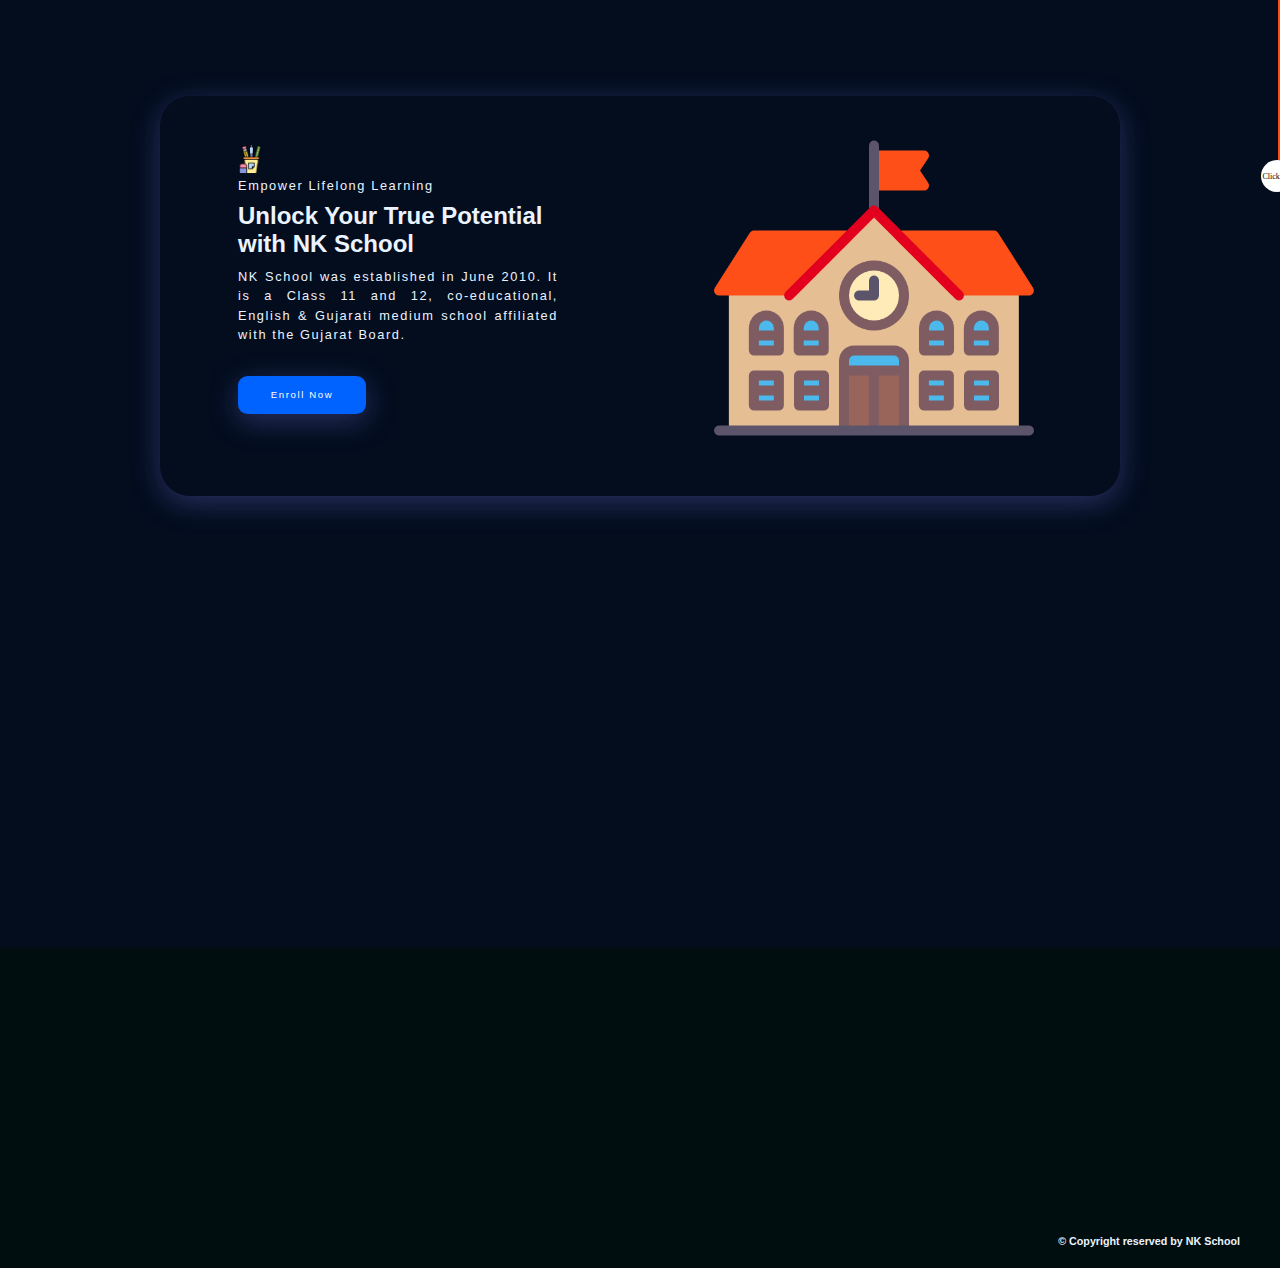
<file: Frontend/DBMS School/index.html>
<!DOCTYPE html>
<html lang="en">
<head>
    <meta charset="UTF-8">
    <meta name="viewport" content="width=device-width, initial-scale=1.0">
    <title>NK School</title>
    <link rel="stylesheet" href="style.css">
    <link rel="stylesheet" href="https://cdnjs.cloudflare.com/ajax/libs/font-awesome/6.5.1/css/all.min.css"
    integrity="sha512-DTOQO9RWCH3ppGqcWaEA1BIZOC6xxalwEsw9c2QQeAIftl+Vegovlnee1c9QX4TctnWMn13TZye+giMm8e2LwA=="
    crossorigin="anonymous" referrerpolicy="no-referrer" />
    <link rel="stylesheet" href="https://unpkg.com/aos@next/dist/aos.css" />
</head>
<body>
    <!-- nav-bar -->
    <header>
        <div class="rope"></div>
        <div class="header-div">      
          
            <div class="logo-name-div">  <div data-aos="fade-down">
        <img src="graduation-hat.png" class="logo-img" alt="logo" ></div>
        <div class="main-name">
            <h3>NK</h3>
            <p>School</p>
        </div>
    </div>
        <ul class="header-menu">
           
            <li> <div data-aos="fade-up"><a href="index.html" class="b home-btn">Home</div></a></li>
            <!-- <li> <div data-aos="fade-up"><a href="/" class="b">Services</div></a></li> -->
            <li> <div data-aos="fade-up"><a href="faculty.html" class="b">Faculty</div></a></li>
            <li> <div data-aos="fade-up"><a href="search_student.html" class="b">Students</div></a></li>
            <li> <div data-aos="fade-up"><a href="about.html" class="b">About</div></a></li>
           
    
        </ul>
        
        </div>
    </header>
    <!-- main -->
    <div class="main">
        <div class="hero-section">
            <div class="hero-section-content">
                <div class="hero-section-text">
      
                    <p>Empower Lifelong Learning<p>
                        <h2>Unlock Your True Potential with NK School</h2>
                        <p>NK School was established in June 2010. It is a Class 11 and 12,
                             co-educational, English & Gujarati medium school affiliated with the Gujarat Board.</p>
                             <div class="hero-btn-div">
                             <a  href="enroll.html"class="btn enroll" >Enroll Now</a>
                             <!-- <a href="search.html"class="btn">Student Info</a>  -->
                            </div>
                        </div>

                <figure>
        
                    <img src="school.png" class="main-img" alt="school img" height="10rem">
                </figure>
    

            </div>
            
        </div>
    </div>
        <!-- footer -->
        <footer class="footer">
            <div class="container-main">
                <div class="media-links">
            
<div data-aos="fade-up"
     data-aos-duration="400">

                <h2 class="heading">NK School</h2>
                <p class="writing">Let's revolutionize the way you study with NK School</p>
            </div>
                <div class="social">
                    <a href="https://www.instagram.com/nishantpatel_29?utm_source=qr&igsh=am80MW13MW1rZXgz" class="media"><div data-aos="flip-left"><i class="fa-brands fa-instagram"></i></div></a>
                    <a href="twitter" class="media"><div data-aos="flip-left"><i class="fa-brands fa-x-twitter"></i></div></a>
                    <a href="discord" class="media"><div data-aos="flip-left"><i class="fa-brands fa-discord"></i></div></a>
                </div>
                <h6 class="copyright">  &#xa9 Copyright reserved by NK School</h6>
                </div>
             
               
            </div>
        </footer>
        <script src="https://unpkg.com/aos@next/dist/aos.js"></script>
        <script>
            headerdiv=document.querySelector(".header-div");
               rope=document.querySelector(".rope");
            rope.addEventListener('click',()=>{
                rope.style.transition="all 0.9s ease";
                rope.style.top="3rem";
                headerdiv.style.transition="all 0.5s ease-in-out";
                headerdiv.style.top="0.1rem";
                setTimeout(()=>{
                    headerdiv.style.top="-3rem";
                rope.style.top="0rem";
                },100000);
            })
          
        </script>
        <script>
AOS.init();
        </script>
      
</body>
</html>
</file>
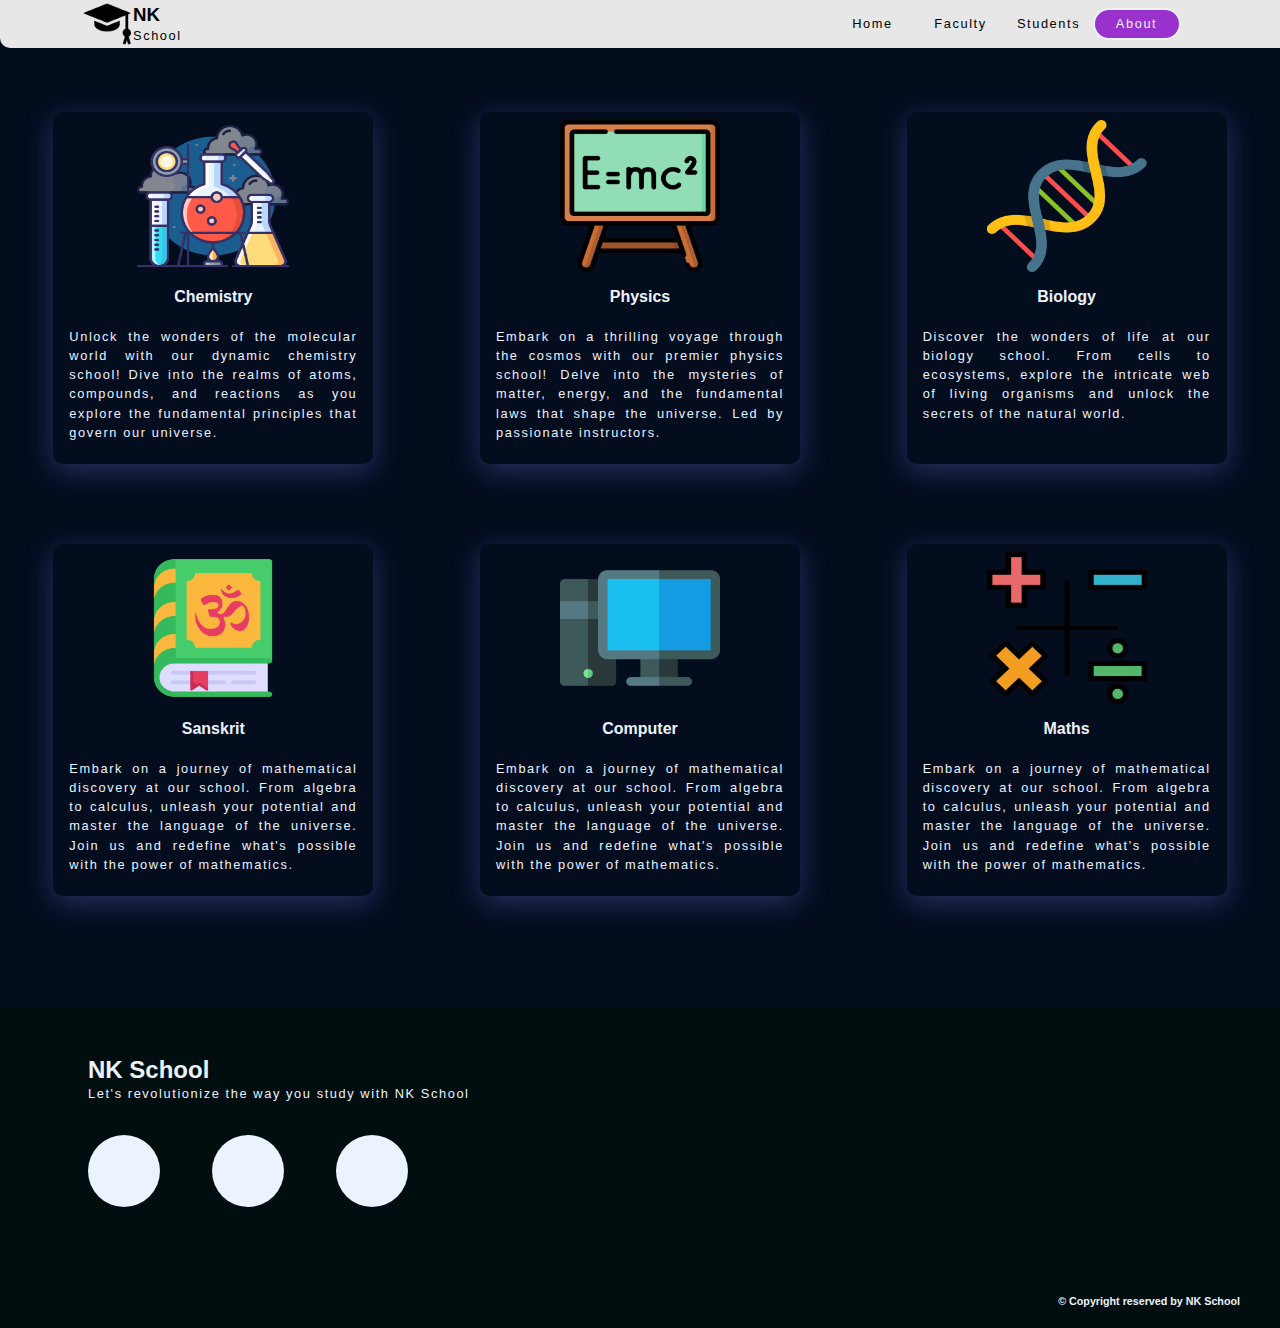
<file: Frontend/DBMS School/about.html>
<!DOCTYPE html>
<html lang="en">
<head>
    <meta charset="UTF-8">
    <meta name="viewport" content="width=device-width, initial-scale=1.0">
    <title>About</title>
    <link rel="stylesheet" href="style.css">
    <link rel="stylesheet" href="https://cdnjs.cloudflare.com/ajax/libs/font-awesome/6.5.1/css/all.min.css"
    integrity="sha512-DTOQO9RWCH3ppGqcWaEA1BIZOC6xxalwEsw9c2QQeAIftl+Vegovlnee1c9QX4TctnWMn13TZye+giMm8e2LwA=="
    crossorigin="anonymous" referrerpolicy="no-referrer" />

</head>
<body>
    <!-- nav-bar -->
    <header>
        <!-- <div class="rope"></div> -->
        <div class="header-div">      
            <div class="logo-name-div">
        <img src="graduation-hat.png" class="logo-img" alt="logo" >
        <div class="main-name">
            <h3>NK</h3>
            <p>School</p>
        </div>
    </div>
        <ul class="header-menu">
        
            <li> <a href="index.html" class="b ">Home</a></li>
            <!-- <li> <a href="/" class="b">Services</a></li> -->
            <!-- <li> <a href="/" class="b">Contact</a></li> -->
            <li> <a href="faculty.html" class="b">Faculty</a></li>
            <li> <a href="search_student.html" class="b">Students</a></li>
            <li> <a href="about.html" class="b home-btn">About</a></li>
           
    
        </ul>
        
        </div>
    </header>  
    <main class="about-main">
       <div class="about-div-main">
        <div class="about-1">
        <div class="card-sub">
            <img src="laboratory.png" alt="lab">
            <h4>Chemistry</h4>
            <p>
                Unlock the wonders of the molecular world with our dynamic chemistry school! Dive into the realms of atoms,
                 compounds, and reactions as you explore the fundamental principles that govern our universe.</p>
        </div>
        <div class="card-sub">
            <img src="relativity.png" alt="lab">
            <h4>Physics</h4>
            <p>
                Embark on a thrilling voyage through the cosmos with our premier physics school! Delve into the mysteries of matter,
                energy, and the fundamental laws that shape the universe. Led by passionate instructors.</p>
                
            </p>
        </div>
        <div class="card-sub">
            <img src="dna.png" alt="lab">
            <h4>Biology</h4>
            <p>
Discover the wonders of life at our biology school. From cells to ecosystems, explore 
the intricate web of living organisms and unlock the secrets of the natural world. </p>
                
            </p>
        </div>
    </div>
    <div class="about-2">
        <div class="card-sub">
            <img src="sanskrit.png" alt="lab">
            <h4>Sanskrit</h4>
            <p>
                
Embark on a journey of mathematical discovery at our school. From algebra to calculus, unleash your potential and master the language of the universe.
 Join us and redefine what's possible with the power of mathematics.</p>
        </div>
        <div class="card-sub">
            <img src="computer.png" alt="lab">
            <h4>Computer</h4>
            <p>
                
Embark on a journey of mathematical discovery at our school. From algebra to calculus, unleash your potential and master the language of the universe.
 Join us and redefine what's possible with the power of mathematics.</p>
        </div>
        <div class="card-sub">
            <img src="calculator.png" alt="lab">
            <h4>Maths</h4>
            <p>
                
Embark on a journey of mathematical discovery at our school. From algebra to calculus, unleash your potential and master the language of the universe.
 Join us and redefine what's possible with the power of mathematics.</p>
        </div>
    </div>
       </div>
    </main>
          <!-- footer -->
          <footer class="footer">
            <div class="container-main">
                <div class="media-links">
            
<div data-aos="fade-up"
     data-aos-duration="400">

                <h2 class="heading">NK School</h2>
                <p class="writing">Let's revolutionize the way you study with NK School</p>
            </div>
                <div class="social">
                    <a href="https://www.instagram.com/nishantpatel_29?utm_source=qr&igsh=am80MW13MW1rZXgz" class="media"><div data-aos="flip-left"><i class="fa-brands fa-instagram"></i></div></a>
                    <a href="twitter" class="media"><i class="fa-brands fa-x-twitter"></i></a>
                    <a href="discord" class="media"><i class="fa-brands fa-discord"></i></a>
                </div>
                <h6 class="copyright">  &#xa9 Copyright reserved by NK School</h6>
                </div>
             
               
            </div>
        </footer>
    <script>
        // rope
        headerdiv=document.querySelector(".header-div");
           rope=document.querySelector(".rope");
        headerdiv.style.top="0rem";
        rope.addEventListener('click',()=>{
                rope.style.transition="all 0.9s ease";
                rope.style.top="3rem";
                headerdiv.style.transition="all 0.5s ease-in-out";
                headerdiv.style.top="0.1rem";
                setTimeout(()=>{
                    headerdiv.style.top="-3rem";
                rope.style.top="0rem";
                },100000);
            })
    </script>
</body>
</html>
</file>
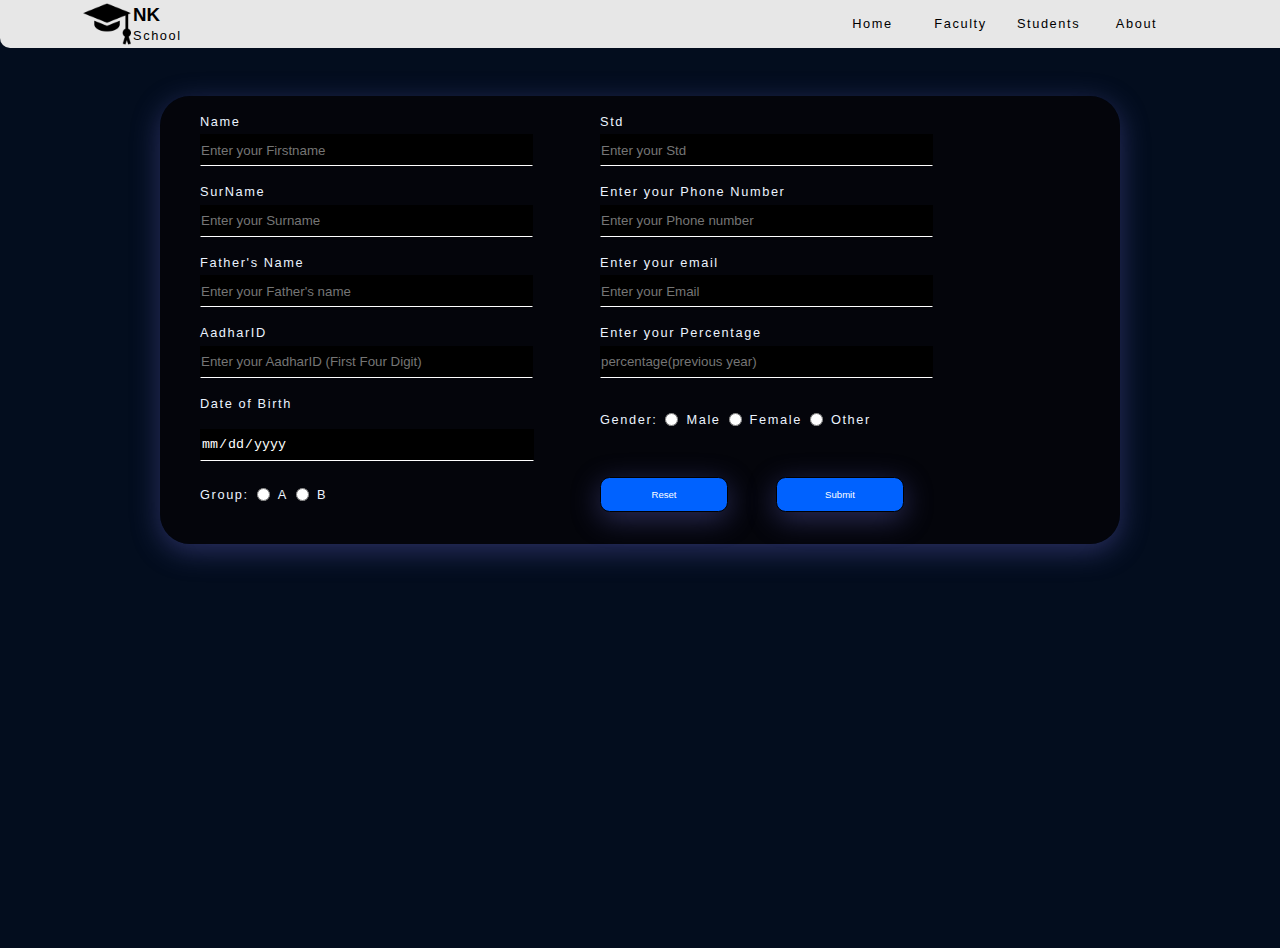
<file: Frontend/DBMS School/enroll.html>
<!DOCTYPE html>
<html lang="en">
<head>
    <meta charset="UTF-8">
    <meta name="viewport" content="width=device-width, initial-scale=1.0">
    <title>Enroll</title>
    <link rel="stylesheet" href="style.css">
    <link rel="stylesheet" href="https://cdnjs.cloudflare.com/ajax/libs/font-awesome/6.5.1/css/all.min.css"
    integrity="sha512-DTOQO9RWCH3ppGqcWaEA1BIZOC6xxalwEsw9c2QQeAIftl+Vegovlnee1c9QX4TctnWMn13TZye+giMm8e2LwA=="
    crossorigin="anonymous" referrerpolicy="no-referrer" />
    <link rel="stylesheet" href="https://unpkg.com/aos@next/dist/aos.css" />
</head>
<body>
    <!-- nav-bar -->
    <header>
        <!-- <div class="rope"></div> -->
        <div class="header-div">      
          
            <div class="logo-name-div">
        <img src="graduation-hat.png" class="logo-img" alt="logo" >
        <div class="main-name">
            <h3>NK</h3>
            <p>School</p>
        </div>
    </div>
        <ul class="header-menu">
        
            <li> <a href="index.html" class="b ">Home</a></li>
            <!-- <li> <a href="/" class="b">Services</a></li> -->
            <!-- <li> <a href="/" class="b">Contact</a></li> -->
            <li> <a href="faculty.html" class="b">Faculty</a></li>
            <li><a href="search_student.html" class="b">Students</a></li>
            <li> <a href="about.html" class="b">About</a></li>
           
    
        </ul>
        
        </div>
    </header>  
        <!-- form -->
        <main class="form-main">
<div class="form-div">
    <form action="connect.php" method="post">
        <div class="main-info">
        <div class="info1">
            <div class="firstname">
        <p>Name</p><input type="text" name="firstname" placeholder="Enter your Firstname">
    </div>
        <div class="surname">
            <p>SurName</p><input type="text" name="surname" placeholder="Enter your Surname"></div>
        <div class="father">
            <p>Father's Name</p><input type="text" name="father" placeholder="Enter your Father's name"></div>
        <div class="aadhar">
            <p>AadharID</p><input type="text" name="aadhar" placeholder="Enter your AadharID (First Four Digit)"></div>
        <div class="dob">
            <p>Date of Birth</p><input type="date" name="dob" placeholder="Enter your Date of Birth"></div>
            <div class="group">
                <div class="gender-flex">
                <p>Group:</p>
                <input type="radio" class="Stream" value="A" name=" Stream"><p>A</p>
                <input type="radio" class="Stream" value="B" name="Stream"><p>B</p>
               
            </div>
            </div>
           
    </div>
    <div class="info2">
        
    <div class="std">
        <p>Std</p><input type="text" name="std" placeholder="Enter your Std"></div>
     
            <!-- <p>Div</p><input type="text" placeholder="Enter your Div"></div> -->
        <div class="phone">
            <p>Enter your Phone Number</p><input type="text" name="phone" placeholder="Enter your Phone number">
    </div>
        <div class="Email">
            <p>Enter your email</p><input type="text" class="email" name="email" placeholder="Enter your Email">
    </div>
    
    <div class="percentage">
        <p>Enter your Percentage</p> <input type="text" name="percentage" placeholder="percentage(previous year)">
    </div>
    <div class="gender">
        <div class="gender-flex g1">
        <p>Gender:</p>
        <input type="radio" class="gender" value="m" name="g"><p>Male</p>
        <input type="radio" class="gender" value="f" name="g"><p>Female</p>
        <input type="radio" class="gender" value="o" name="g"><p>Other</p>
       
    </div>
    <div class="buttons">
        <input type="reset"class="btn form">
        <input type="submit"class="btn form s">
    </div>
    </div>
</div>
    </div>
</form>
</div>
</main>

<script>
    headerdiv=document.querySelector(".header-div");
       rope=document.querySelector(".rope");
    headerdiv.style.top="0rem";
</script>
</body>
</html>
</file>
<file: Frontend/DBMS School/style.css>
*{
    margin: 0;
    padding: 0;
    box-sizing: border-box;
}
:root {
    --main-color: #0062ff;
    --supporting-color: #ebf3fe;
    --font-color: #424242;
    /* --bg-color: #ffffff; */
    --bg-color: #f7fcff;
    --heading-color: #000a19;
    --hero-heading-color: #003b99;
    --white-color: #ffffff;
    --para-color: #504e4d;
    --buttons-hover-bg-color: #003b99;
    --btn-box-shadow: rgba(100, 100, 200, 0.4) 0px 7px 29px 0px;
    --footer-bg-color: #040d12;
  }
.btn{
    display: inline-block;
    box-shadow: var(--btn-box-shadow);
    width: 10rem;
    padding: 1.2rem;
    background-color: var(--main-color);
    color: var(--white-color);
    border-radius: 0.6rem;
}
.btn:hover{
    background-color: var(--btn-hover-bg-color);
    cursor: pointer;
    box-shadow: var(--btn-box-shadow);
}
h1,
h2,
h3,
h4,
h5,
h6 {
    font-family: "Poppins", sans-serif;
    
}


p,
li,
a {
    font-family: "Urbanist", sans-serif;
    font-size: 0.8rem;
    letter-spacing: 0.1rem;
    color: black;
    line-height: 1.5;
}

a {

    text-decoration: none;
}

li {
    list-style: none;

}
.rope{
    height: 10rem;
    top: 0rem;
    width: 0.1rem;
    right: -0.001rem;

    background-color: #FF4F19;
    animation: rope 2.5s linear  infinite alternate;
    /* z-index: -; */
    transform-origin: top;
    position: absolute;
}
.rope::before{
    position: absolute;
    display: flex;
    justify-content: center;
    align-items: center;
    font-size: 0.5rem;
    content: "Click me";
    top:10rem;
    /* left: 0rem; */
    right: -0.811rem;
    height: 2rem;
    width: 2rem;
    border-radius: 50%;
    background-color: white;

}

@keyframes rope {
    0%{
        rotate: 20deg;
        /* height: 4rem; */
    }
    100%{
        /* height: 4.1rem; */
        rotate: -10deg;
    }
}
.header-div{
    position: relative;
border-bottom-left-radius: 10px;

    width: 100vw;
    height: 3rem;
    display: flex;
    justify-content:space-around;
    gap: 30rem;
    top: -3rem;
    background-color:#e7e7e7;

}
header{
    background-color: #030d1e;
}
.main-name{
    /* border-left: 2px solid black; */
    
    display: flex;
    flex-direction: column;
    justify-content: center;
    margin-top: 0.1rem;
    padding-left: 0.1rem;
}
.logo-name-div{
    display: flex;
}
.header-menu{
    display: flex;
    /* background-color: red; */
    align-items: center;
    margin-right: 1rem;

}
.header-menu li{

   
    list-style: none;
    
}
.logo-img{
    /* display: inline-block; */
    /* background-color: blue; */
    height:3rem ;
    scale:1;
    width: 3rem;
}
.b{
color: black;
    width: 5.5rem;
    height: 2rem;
    display: flex;
    align-items: center;
    justify-content: center;
  
}
.home-btn{
    color: var(--supporting-color);
        border: 2px solid var(--supporting-color);
        border-radius: 30px;
        transition:all;
        transition-timing-function: ease;
        transition-duration: 0.5s;
        background-color:#9932CC;
      
}

.b:hover{
    color: var(--supporting-color);
    border: 2px solid var(--supporting-color);
    border-radius: 30px;
    transition: all;
    transition-timing-function: ease-out;
    transition-delay: 0.2;
    transition-duration: 0.4s;
    background-color: 	#9932CC;
}
.main::before{
    width: 1rem;
    height: 1rem;

}
.main{

    width: 100vw;
    padding: auto;
    padding-top: 2rem;
    background-color: #030d1e;
    /* border: 10px solid red; */
    height: 100vh;
    /* background: linear-gradient(to top right, rgb(32, 38, 57) 11.4%, rgb(63, 76, 119) 70.2%); */
}


.hero-section-content{
    color: var(--supporting-color);
    display: flex;
    justify-content: space-around;
    /* border: 2px solid black; */
    /* background-color: 	#9932CC; */
    box-shadow: var(--btn-box-shadow);
    position: relative;
    height: 25rem;
    width: 60rem;
    border-radius: 30px;
    margin: auto;
    margin-top: 1rem;
    padding-top: 3rem;
    animation: shadow 1s ease-in  infinite alternate;
    
    /* margin-left: 1rem;
    margin-right: 1rem; */
    & p{
        text-align: justify;
        color: var(--supporting-color);
        margin-bottom: 0.4rem;
    }
    & h2{
        margin-bottom: 0.5rem;
        margin-right: 0.1rem;
        color: var(--supporting-color);
        line-height: 1.2;
    }
}
@keyframes shadow {
    0%{
        box-shadow: (100, 100, 200, 0.1) 0px 7px 29px 0px;
    }
    50%{
    box-shadow: (100, 100, 200, 0.2) 10px 100px 29px 0px;
    }
    100%{
        box-shadow: var(--btn-box-shadow);
    }
    
}
.hero-section-text::before{
    content:"";
    background-image: url('stationary.png');
    z-index: 10;
    background-size: 30px 30px;
    display: inline-block;
    position: absolute;
    top: 3rem;
    left: 4.7rem;
    width: 30px; 
    height: 30px;

}
.hero-section-text{
    margin-top: 2rem;
    width: 20rem;
    
    /* border: 2px solid red; */
}
.main-img{
    height: 20rem;
    margin-right: 0.5rem;
    margin-top: -1rem;
}
.hero-btn-div {
    margin-top: 2rem;
    display: flex;
    gap: 1.5rem;
}
.enroll{
    animation: enroll 1s ease-in-out  infinite alternate;
}
@keyframes enroll{
    0%{
        scale: 1;
    }
    100%{
        scale: 1.1;
    }
}

 .btn{
    font-size: 0.6rem;
    display: flex;
    align-items: center;
    justify-content: center;
   height:1rem;
   width: 8rem;
}



/* footer*/
footer .container-main {
    color: var(--supporting-color);
width: 100vw;
height: 20rem;
background-color: #010e10;
padding-top: 3rem;
padding-left: 5.5rem;
}
.social .fa-brands{
    height: 4.5rem;
    display: flex;
    align-items: center;
    justify-content: center;
    width: 4.5rem;
    /* text-align: center; */
    background-color: var(--supporting-color);
    border-radius: 50%;
    font-size: 2.5rem;
    /* padding: 2.4rem; */
    color: var(--footer-bg-color);
}
.social .fa-brands:hover{
    transition-property: all;
    transition-duration: 0.2s;
    transition-timing-function: linear;
    rotate: 360deg;
    /* background-color: var(--btn-hover-bg-color); */
}

footer .container-main p{
    color: var(--supporting-color);
}
.social{
    margin-top: 2rem;
    display: flex;
    justify-content:space-between ;
    width: 20rem;
    margin-bottom: 5.5rem;
    /* border: 1px solid rebeccapurple; */
    
}
.copyright{
    text-align: end;
    padding-right: 2.5rem;
}
/* scroll--bar */
::-webkit-scrollbar{
    width: 0rem;
    height: 0rem;
  
}
::-webkit-scrollbar-thumb{
    background-color: rgb(0, 0, 0);
    /* border-radius:10px; */
}

.form-main{
    background-color: #030d1e;
    padding-top: 3rem;
    height: 100vh;
    width: 100vw;
}
/* enroll */
.form-div{
    /* margin-top: 2rem; */
    width: 60rem;
    margin: auto;
    height: 28rem;
    /* margin-top: 1rem; */
    
    box-shadow: var(--btn-box-shadow);
    background: #040101a3;
    border-radius: 30px;
    padding-top:1rem;
}
.info1{

    width: 20rem;
    border-radius: 1px solid red;
    height: 20rem;
    display: flex;
    flex-direction: column;
    /* al: center; */
    /* padding-left: 10rem; */
    gap:1rem;
}
.info2{
    width: 50%;
    height: 20rem;
    display: flex;
    flex-direction: column;
    gap:1rem;
    /* border: 1px solid red; */
}


.main-info{
    width:100%;
    height:100%;
    /* background-color: rebeccapurple; */
    display: flex;
    justify-content: space-around;
    /* gap: 20rem; */
    
}

.gender-flex{
    margin-top: 0.5rem;
    display: flex;
    gap: 0.5rem;
}
.g1{
    margin-top: 1rem;
}
input[type=text] {
    text-decoration: none;
    background-color: #000000;
    border: 1px solid #000000;
    margin-top: 0.2rem;
    color: white;
    border-bottom: 1px solid white;
    width: 25em;
    height: 2rem;
    text-align: left;
}
input[type=date]{
    height: 2rem;
    /* margin-top: 0rem; */
        margin-top: 1rem;
        background-color: #000000;
    border: 1px solid #000000;
    border-bottom: 1px solid white;
    width: 20.9rem;
    color: white;
    }
.buttons{
    margin-top: 3rem;
    display: flex;
    /* margin-right: 10rem; */
    /* margin-left: 1rem; */
    gap:3rem;
}
 .s{
   animation:enroll 1s ease-in-out  infinite alternate;
}
.buttons .btn{
    height:1rem;
    width: 8rem;
    border: 0.1rem solid black;
    padding-left:0.2rem;
    padding: 0;

    height: 2.2rem;
}
/* input:focus-visible{
    outline:1px solid white;
} */
main{
    background-color: #030d1e;
}
.form-div p{
    color: var(--supporting-color);
}

/* faculty */

.frame{
   
    display: flex;
    padding-top: 4rem;
    justify-content: space-evenly;  
    gap: 1rem;
    height: 25rem;
    width: 100vw;
    background-color: #030d1e;
}

.faculty-card img{
    width:15rem;
    border-radius: 20px;
    border-bottom-left-radius: 1rem;
    border-bottom-right-radius:1rem ;
    height:10rem;
}
.frame .faculty-card{
    height: 18rem;
    /* border: 1px solid red; */
    border-radius: 20px;
    color: var(--supporting-color);
    width: 15rem;
    box-shadow: var(--btn-box-shadow);
    
}


.frame .faculty-card p {

    color: var(--supporting-color);
   
}
.info-teacher{
    margin-top: 0.2rem;
    display: flex;
    align-items: center;
    flex-direction: column;
    gap: 0.5rem;
}
.position{
    display: flex;
    flex-direction: column;
    align-items: center;
}
.faculty-card .name{
    display: flex;
    flex-direction: column;
    align-items: center;
}
.search{
    /* border-top: 1px solid red; */
    background-color: #030d1e;
    width: 100vw;
    height:auto;
    display: flex;
    flex-direction: column;
    padding-top: 4rem;
    padding-bottom: 4rem;
    /* margin-bottom: 1rem; */
    gap: 2rem;
    align-items: center;
    /* justify-content: center; */

}
.display_faculty{
    height: 18rem;
    /* box-shadow: var(--btn-box-shadow); */
    border-radius: 10px;
    width: 60rem;
    padding-bottom: 1rem;
    /* background-color: red; */
}
.by{
    width: 16rem;
    height: 2rem;
    padding-top: 0.4rem;
    text-align: center;
    border-radius: 10px;

}
.search li{
    margin-top: 0.3rem;
    color: var(--supporting-color);
}
.fac-btn{
    display: flex;
    justify-content: center;
    gap: 2rem;
}
.search-faculty-div{
    display: flex;
    gap: 1rem;
}
.search-btn{
    width: 8rem;
    background-color: #9932CC;
    border: none;
    color: var(--supporting-color);
    height: 2rem;
    border-radius: 10px;
    /* box-shadow: var(--btn-box-shadow); */
}
.search-btn:hover{
    /* border: 2px solid white; */
    scale: 1.1;
}
.about-div-main{
    padding-top: 4rem;
    width: 100vw;
    height: 60rem;
    /* display: flex; */
    /* gap: 10rem; */
    
    /* background-color: ; */
}
.about-1{
    display: flex;
    justify-content:space-around ;
    margin-bottom: 5rem;
}
.about-2{
    display: flex;
    justify-content:space-around ;
}
.card-sub:hover{
    scale: 1.1;
}
.card-sub{
    display: flex;
    flex-direction: column;
    align-items: center;
    /* border: 1px solid red; */
    box-shadow: var(--btn-box-shadow);
    border-radius: 10px;
    width: 20rem;
    height: 22rem;
    text-align: justify;
}
.card-sub h4{
    color: var(--supporting-color);
    text-align: center;
    margin-bottom: 1.3rem;
    margin-top: 1rem;
}
.card-sub p{
    padding-left: 1rem;
    padding-right: 1rem;
color: var(--supporting-color);
}
.card-sub img{
    padding-top: 0.5rem;
    width: 10rem;
    height: 10rem;
}

/* search student */
.student-s{
    gap:1.2rem;
    /* background-color: blue; */
    & .by{
        width: 11rem;
    }
}
.student_btn{
    margin-top: 1.3rem;
    display: flex;
    gap: 2rem;
}
.display_faculty{
    /* margin-top: -10rem; */
    /* margin: auto; */
    width: 50rem;
    display: flex;
    flex-direction: column;
    align-items: center;
    padding-top: 1rem;
    height: auto;
}
.display_faculty table{
    color: var(--supporting-color);
}
th,td{
    width:150px;
    text-align:center;
    color:var(--supporting-color);
 
}
th{
    font-size: 1rem;
}

.stu-dis{
    width: 60rem;
}
</file>
